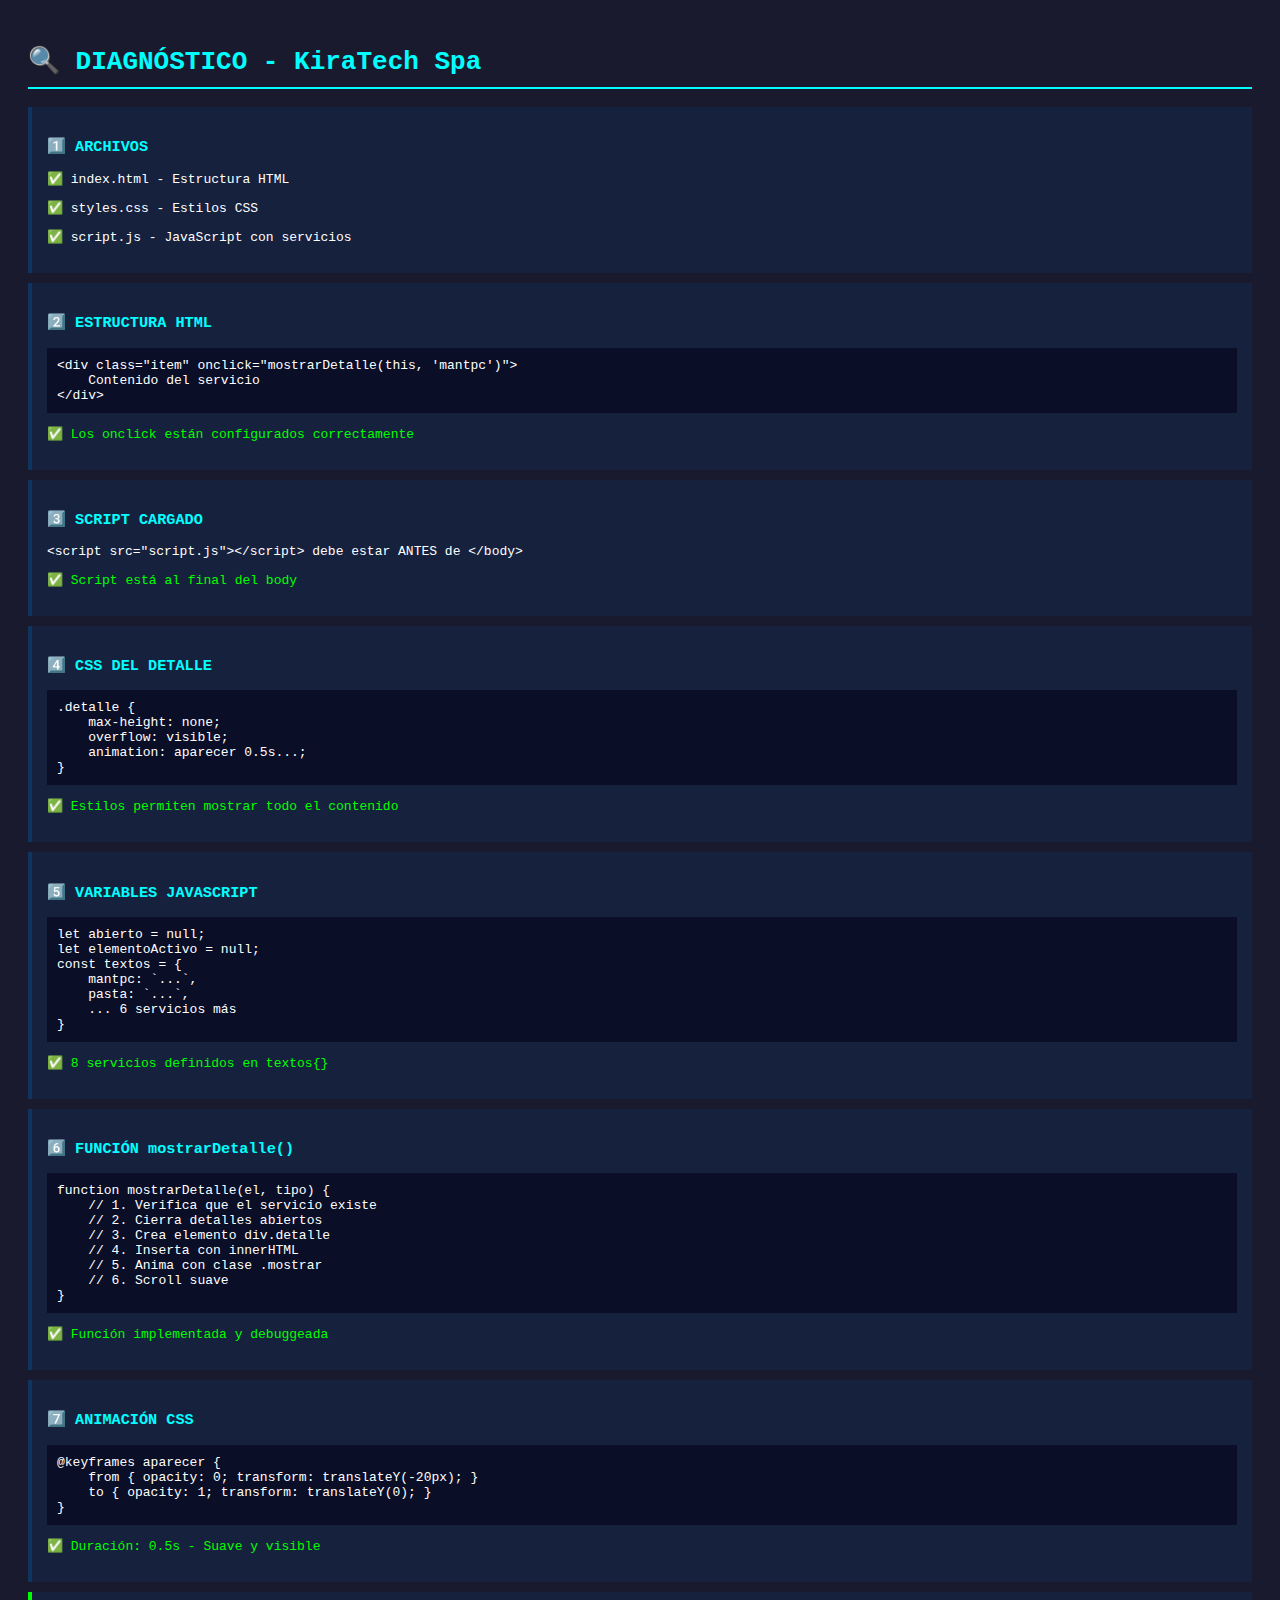
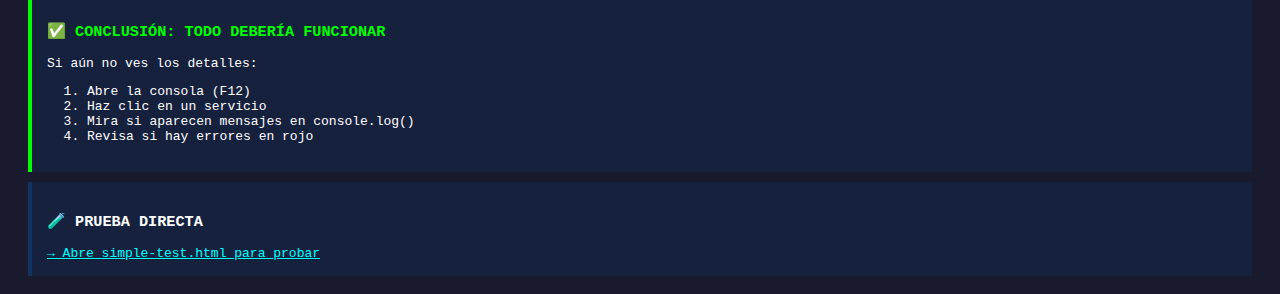
<file: DIAGNOSTICO.html>
<!DOCTYPE html>
<html>
<head>
    <title>Diagnóstico Completo</title>
    <style>
        body { background: #1a1a2e; color: #fff; font-family: monospace; padding: 20px; }
        .box { background: #16213e; padding: 15px; margin: 10px 0; border-left: 4px solid #0f3460; }
        .success { color: #0f0; }
        .error { color: #f00; }
        .info { color: #0ff; }
        h1 { color: #0ff; border-bottom: 2px solid #0ff; padding-bottom: 10px; }
        pre { background: #0a0e27; padding: 10px; overflow-x: auto; }
    </style>
</head>
<body>

<h1>🔍 DIAGNÓSTICO - KiraTech Spa</h1>

<div class="box">
    <h3 class="info">1️⃣ ARCHIVOS</h3>
    <p>✅ index.html - Estructura HTML</p>
    <p>✅ styles.css - Estilos CSS</p>
    <p>✅ script.js - JavaScript con servicios</p>
</div>

<div class="box">
    <h3 class="info">2️⃣ ESTRUCTURA HTML</h3>
    <pre>&lt;div class="item" onclick="mostrarDetalle(this, 'mantpc')"&gt;
    Contenido del servicio
&lt;/div&gt;</pre>
    <p class="success">✅ Los onclick están configurados correctamente</p>
</div>

<div class="box">
    <h3 class="info">3️⃣ SCRIPT CARGADO</h3>
    <p>&lt;script src="script.js"&gt;&lt;/script&gt; debe estar ANTES de &lt;/body&gt;</p>
    <p class="success">✅ Script está al final del body</p>
</div>

<div class="box">
    <h3 class="info">4️⃣ CSS DEL DETALLE</h3>
    <pre>.detalle {
    max-height: none;
    overflow: visible;
    animation: aparecer 0.5s...;
}</pre>
    <p class="success">✅ Estilos permiten mostrar todo el contenido</p>
</div>

<div class="box">
    <h3 class="info">5️⃣ VARIABLES JAVASCRIPT</h3>
    <pre>let abierto = null;
let elementoActivo = null;
const textos = {
    mantpc: `...`,
    pasta: `...`,
    ... 6 servicios más
}</pre>
    <p class="success">✅ 8 servicios definidos en textos{}</p>
</div>

<div class="box">
    <h3 class="info">6️⃣ FUNCIÓN mostrarDetalle()</h3>
    <pre>function mostrarDetalle(el, tipo) {
    // 1. Verifica que el servicio existe
    // 2. Cierra detalles abiertos
    // 3. Crea elemento div.detalle
    // 4. Inserta con innerHTML
    // 5. Anima con clase .mostrar
    // 6. Scroll suave
}</pre>
    <p class="success">✅ Función implementada y debuggeada</p>
</div>

<div class="box">
    <h3 class="info">7️⃣ ANIMACIÓN CSS</h3>
    <pre>@keyframes aparecer {
    from { opacity: 0; transform: translateY(-20px); }
    to { opacity: 1; transform: translateY(0); }
}</pre>
    <p class="success">✅ Duración: 0.5s - Suave y visible</p>
</div>

<div class="box" style="border-left-color: #0f0;">
    <h3 class="success">✅ CONCLUSIÓN: TODO DEBERÍA FUNCIONAR</h3>
    <p>Si aún no ves los detalles:</p>
    <ol>
        <li>Abre la consola (F12)</li>
        <li>Haz clic en un servicio</li>
        <li>Mira si aparecen mensajes en console.log()</li>
        <li>Revisa si hay errores en rojo</li>
    </ol>
</div>

<div class="box">
    <h3>🧪 PRUEBA DIRECTA</h3>
    <a href="simple-test.html" style="color: #0ff; text-decoration: underline;">→ Abre simple-test.html para probar</a>
</div>

</body>
</html>
</file>
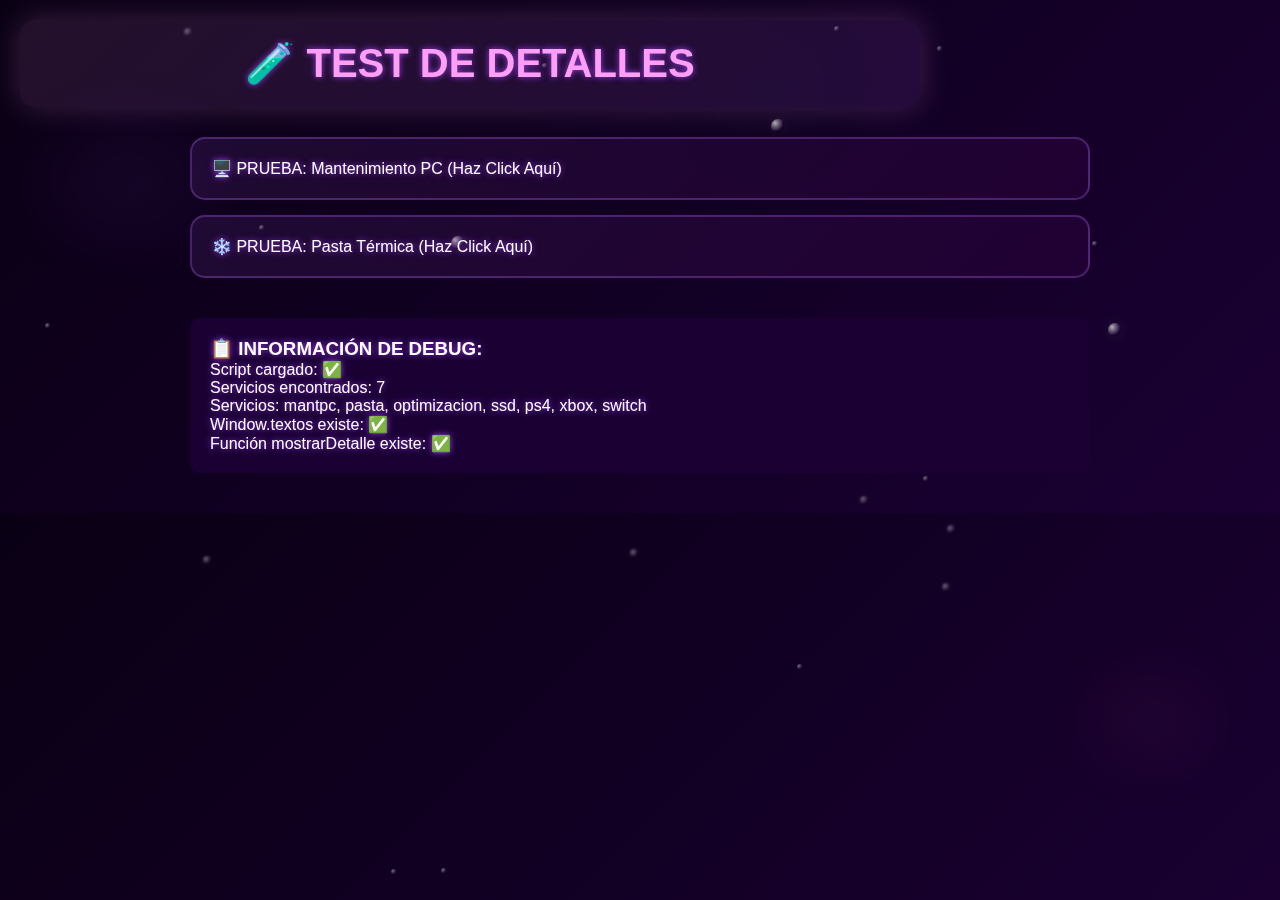
<file: simple-test.html>
<!DOCTYPE html>
<html lang="es">
<head>
    <meta charset="UTF-8">
    <meta name="viewport" content="width=device-width, initial-scale=1.0">
    <title>Test - KiraTech</title>
    <link rel="stylesheet" href="styles.css">
    <style>
        body { overflow-x: hidden; }
        .test-container { width: 90%; max-width: 900px; margin: 30px auto; }
    </style>
</head>
<body>

<h1 style="text-align: center; color: #ff9ff3; margin: 20px;">🧪 TEST DE DETALLES</h1>

<div class="test-container">
    <div class="item" onclick="mostrarDetalle(this, 'mantpc')">
        🖥️ PRUEBA: Mantenimiento PC (Haz Click Aquí)
    </div>
    
    <div class="item" onclick="mostrarDetalle(this, 'pasta')">
        ❄️ PRUEBA: Pasta Térmica (Haz Click Aquí)
    </div>
</div>

<div style="margin: 40px auto; width: 90%; max-width: 900px; padding: 20px; background: #1a0033; border-radius: 10px; color: #fff;">
    <h3>📋 INFORMACIÓN DE DEBUG:</h3>
    <div id="debug"></div>
</div>

<script src="script.js"></script>
<script>
document.getElementById('debug').innerHTML = `
    <p>Script cargado: ✅</p>
    <p>Servicios encontrados: ${Object.keys(textos).length}</p>
    <p>Servicios: ${Object.keys(textos).join(', ')}</p>
    <p>Window.textos existe: ${typeof textos !== 'undefined' ? '✅' : '❌'}</p>
    <p>Función mostrarDetalle existe: ${typeof mostrarDetalle !== 'undefined' ? '✅' : '❌'}</p>
`;
console.log('Servicios:', Object.keys(textos));
console.log('Textos cargados:', !!textos.mantpc);
</script>

</body>
</html>
</file>
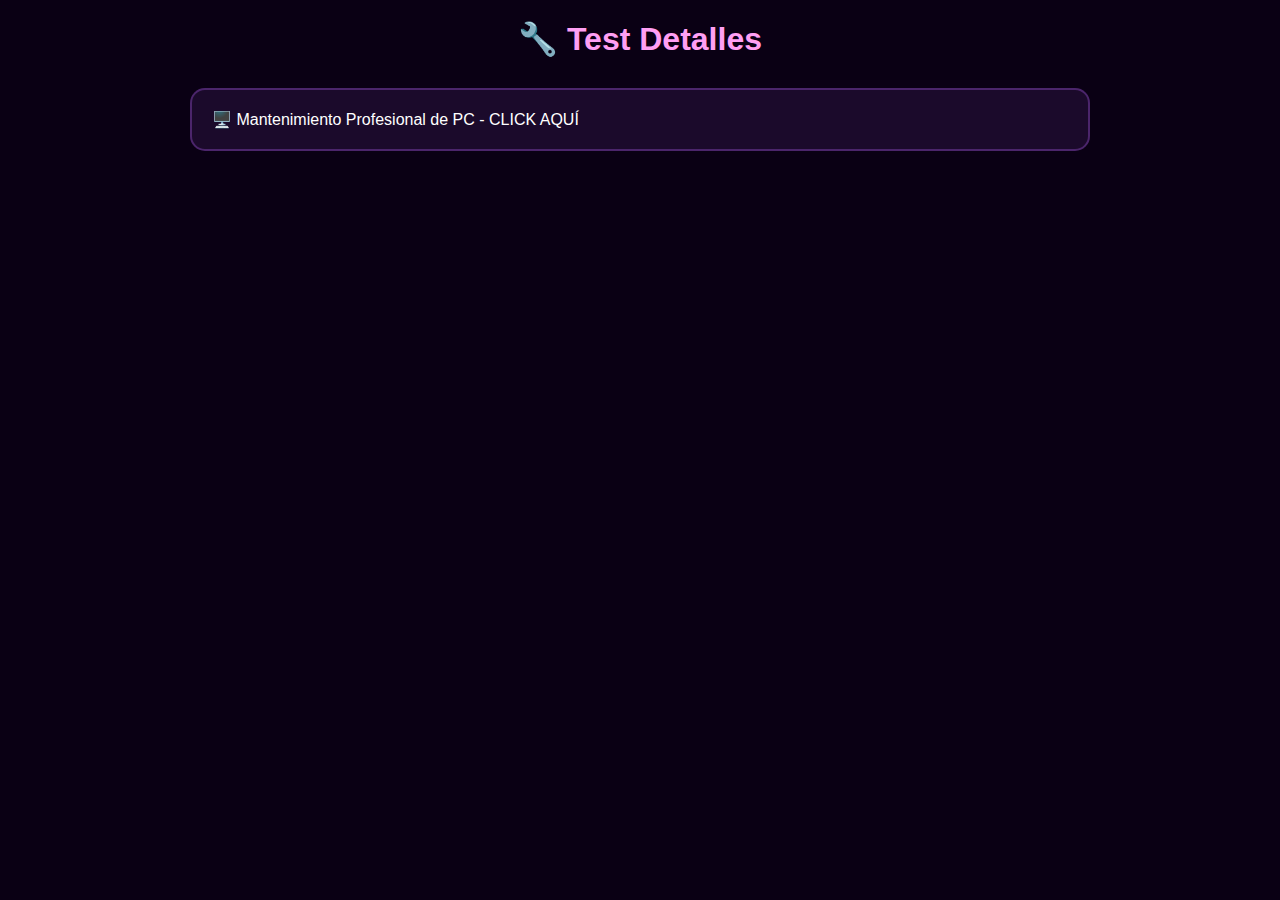
<file: test-detalle.html>
<!DOCTYPE html>
<html lang="es">
<head>
    <meta charset="UTF-8">
    <meta name="viewport" content="width=device-width, initial-scale=1.0">
    <title>Test Detalle - KiraTech Spa</title>
    <style>
        * { margin: 0; padding: 0; box-sizing: border-box; }
        body { background: #0a0014; color: white; font-family: Poppins, sans-serif; overflow-x: hidden; }
        .item { padding: 20px; margin: 15px 0; background: rgba(185,102,255,0.1); border-radius: 15px; cursor: pointer; border: 2px solid rgba(185,102,255,0.3); }
        .item:hover { background: rgba(255,159,243,0.2); border-color: #ff9ff3; }
        .detalle { margin: 15px 0; background: rgba(255,159,243,0.12); padding: 20px; border-radius: 15px; border: 2px solid #ff9ff3; border-left: 6px solid #ff9ff3; max-height: 3000px; overflow: hidden; word-wrap: break-word; width: 100%; box-sizing: border-box; }
        .detalle h3 { color: #ff9ff3; margin-bottom: 15px; font-size: 1.5rem; }
        .detalle p { margin: 12px 0; line-height: 1.8; color: #e0d0ff; }
        .detalle ul { list-style: none; margin: 15px 0; padding: 15px; background: rgba(255,159,243,0.05); border-radius: 10px; border-left: 3px solid #ff9ff3; }
        .detalle li { margin: 8px 0; padding-left: 25px; color: #c0c0ff; position: relative; }
        .detalle li:before { content: '✓'; position: absolute; left: 0; color: #ff9ff3; font-weight: bold; }
        .container { width: 90%; max-width: 900px; margin: 30px auto; }
        h1 { text-align: center; color: #ff9ff3; margin: 20px 0; }
    </style>
</head>
<body>

<h1>🔧 Test Detalles</h1>

<div class="container">
    <div class="item" onclick="mostrarDetalle(this, 'mantpc')">
        🖥️ Mantenimiento Profesional de PC - CLICK AQUÍ
    </div>
</div>

<script src="script.js"></script>
<script>
function mostrarDetalle(el, tipo){
    console.log('Click en:', tipo);
    console.log('Servicio existe:', !!textos[tipo]);
    
    if (!textos[tipo]) {
        console.error(`No existe el servicio: ${tipo}`);
        return;
    }
    
    // Remover detalle anterior si existe
    let detalleExistente = el.nextElementSibling;
    if (detalleExistente && detalleExistente.classList.contains('detalle')) {
        detalleExistente.remove();
        return;
    }
    
    // Crear el elemento
    const contenedor = document.createElement("div");
    contenedor.innerHTML = textos[tipo];
    const detalleDiv = contenedor.firstChild;
    
    console.log('Detalle creado:', detalleDiv.outerHTML.substring(0, 100));
    
    // Insertar
    el.insertAdjacentElement("afterend", detalleDiv);
}
</script>

</body>
</html>
</file>
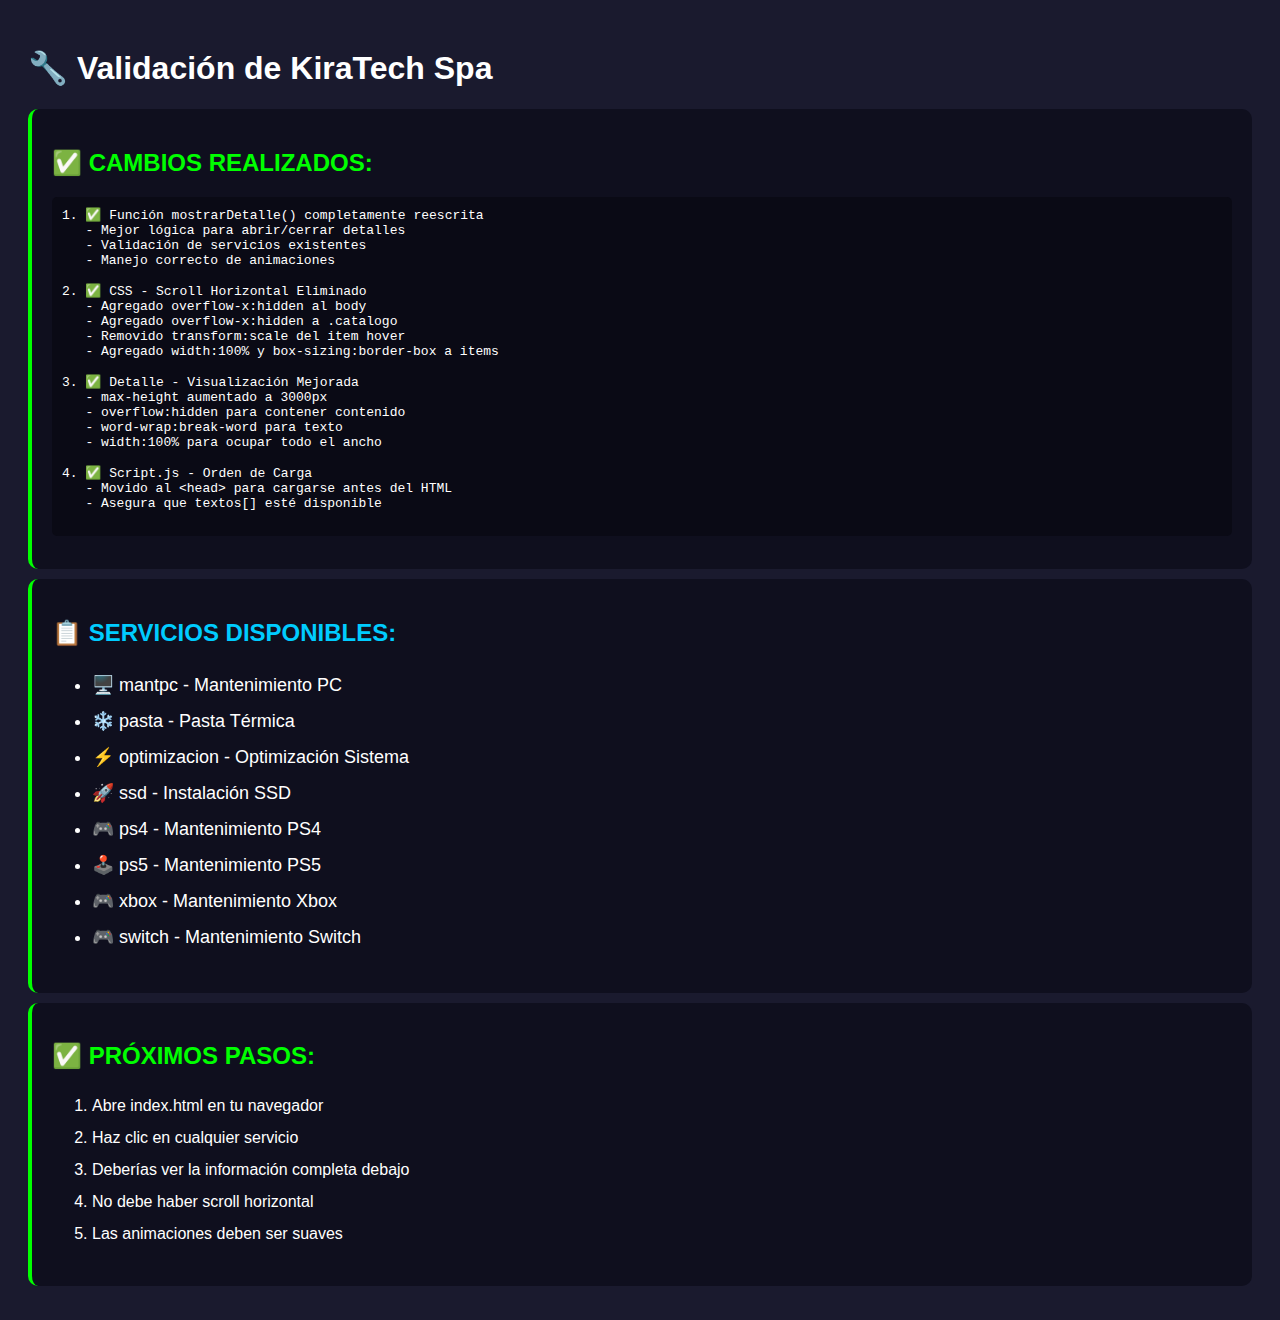
<file: VALIDACION.html>
<!DOCTYPE html>
<html lang="es">
<head>
    <meta charset="UTF-8">
    <title>Validación - KiraTech Spa</title>
    <style>
        body { background:#1a1a2e; color:#fff; font-family:Arial; padding:20px; }
        .success { color:#00ff00; }
        .error { color:#ff0000; }
        .info { color:#00ccff; }
        .box { background:#0f0f1e; padding:20px; margin:10px 0; border-radius:10px; border-left:4px solid #00ff00; }
        pre { overflow-x:auto; background:#0a0a15; padding:10px; border-radius:5px; }
    </style>
</head>
<body>

<h1>🔧 Validación de KiraTech Spa</h1>

<div class="box">
    <h2 class="success">✅ CAMBIOS REALIZADOS:</h2>
    <pre>
1. ✅ Función mostrarDetalle() completamente reescrita
   - Mejor lógica para abrir/cerrar detalles
   - Validación de servicios existentes
   - Manejo correcto de animaciones

2. ✅ CSS - Scroll Horizontal Eliminado
   - Agregado overflow-x:hidden al body
   - Agregado overflow-x:hidden a .catalogo
   - Removido transform:scale del item hover
   - Agregado width:100% y box-sizing:border-box a items

3. ✅ Detalle - Visualización Mejorada
   - max-height aumentado a 3000px
   - overflow:hidden para contener contenido
   - word-wrap:break-word para texto
   - width:100% para ocupar todo el ancho

4. ✅ Script.js - Orden de Carga
   - Movido al &lt;head&gt; para cargarse antes del HTML
   - Asegura que textos[] esté disponible
    </pre>
</div>

<div class="box">
    <h2 class="info">📋 SERVICIOS DISPONIBLES:</h2>
    <ul style="font-size:18px; line-height:2;">
        <li>🖥️ mantpc - Mantenimiento PC</li>
        <li>❄️ pasta - Pasta Térmica</li>
        <li>⚡ optimizacion - Optimización Sistema</li>
        <li>🚀 ssd - Instalación SSD</li>
        <li>🎮 ps4 - Mantenimiento PS4</li>
        <li>🕹️ ps5 - Mantenimiento PS5</li>
        <li>🎮 xbox - Mantenimiento Xbox</li>
        <li>🎮 switch - Mantenimiento Switch</li>
    </ul>
</div>

<div class="box">
    <h2 class="success">✅ PRÓXIMOS PASOS:</h2>
    <ol style="font-size:16px; line-height:2;">
        <li>Abre index.html en tu navegador</li>
        <li>Haz clic en cualquier servicio</li>
        <li>Deberías ver la información completa debajo</li>
        <li>No debe haber scroll horizontal</li>
        <li>Las animaciones deben ser suaves</li>
    </ol>
</div>

</body>
</html>
</file>
<file: styles.css>
*{
    margin:0; padding:0;
    font-family: "Poppins", sans-serif;
    box-sizing:border-box;
}

body{
    background:linear-gradient(135deg, #0a0014 0%, #1a0033 100%);
    color:white;
    text-shadow:0 0 6px #a945ff;
    overflow-x:hidden;
}

/* Efectos de fondo: capas animadas suaves para look profesional sin afectar legibilidad */
body::before,
body::after{
    content:'';
    position:fixed;
    inset:0;
    z-index:-1;
    pointer-events:none;
}

body::before{
    background: radial-gradient(600px 400px at 10% 20%, rgba(159,83,255,0.12), transparent 20%),
                radial-gradient(500px 350px at 90% 80%, rgba(255,99,180,0.10), transparent 18%);
    opacity:0.9;
    filter:blur(40px);
    transform:translateZ(0);
    animation:moveBg1 18s linear infinite;
}

body::after{
    background: radial-gradient(700px 500px at 60% 10%, rgba(37,211,102,0.06), transparent 15%),
                radial-gradient(400px 300px at 30% 80%, rgba(30,144,255,0.04), transparent 12%);
    opacity:0.8;
    filter:blur(60px);
    animation:moveBg2 26s linear infinite;
}

/* Sparkles / destellos para el fondo */
.sparkle{
    position:fixed;
    width:8px;
    height:8px;
    border-radius:50%;
    pointer-events:none;
    z-index:-1;
    opacity:0.0;
    transform:translate3d(0,0,0) scale(1);
    background: radial-gradient(circle at 30% 30%, rgba(255,255,255,0.95), rgba(255,255,255,0.6) 20%, rgba(255,255,255,0.0) 60%);
    filter:blur(0.6px);
    box-shadow:0 0 10px rgba(255,255,255,0.08);
    animation: sparkleFloat 6s ease-in-out infinite, sparklePulse 2.5s ease-in-out infinite;
    will-change: transform, opacity;
}

.sparkle.small{ width:6px; height:6px; filter:blur(0.4px); }
.sparkle.medium{ width:9px; height:9px; filter:blur(0.8px); }
.sparkle.large{ width:14px; height:14px; filter:blur(1.6px); }

@keyframes sparkleFloat{
    0%{ transform: translateY(0) translateX(0) scale(1); }
    50%{ transform: translateY(-18px) translateX(10px) scale(1.05); }
    100%{ transform: translateY(0) translateX(0) scale(1); }
}

@keyframes sparklePulse{
    0%{ opacity:0; }
    20%{ opacity:0.4; }
    50%{ opacity:0.85; }
    80%{ opacity:0.35; }
    100%{ opacity:0; }
}

/* Estado activo: al hacer scroll aumentamos intensidad y rapidez */
.sparkle-active .sparkle{
    animation-duration: 4s, 1.6s; /* float faster, pulse faster */
    opacity:0.6;
    filter: drop-shadow(0 0 8px rgba(255,255,255,0.25));
}

/* Estado estático: pausamos movimientos en la mayoría de destellos pero
   dejamos las partículas grandes con una animación suave para dar vida */
.sparkle-static .sparkle{
    /* base gentle opacity for all */
    opacity:0.42;
    transform: none;
}

/* Pausamos las partículas pequeñas y medianas para reducir distracción */
.sparkle-static .sparkle.small,
.sparkle-static .sparkle.medium{
    animation-play-state: paused;
    opacity:0.45 !important;
    transform: none !important;
}

/* Las partículas grandes mantienen una animación lenta y elegante */
.sparkle-static .sparkle.large{
    animation: sparkleFloatLarge 12s ease-in-out infinite, sparklePulseLarge 6s ease-in-out infinite;
    opacity:0.72 !important;
    filter: drop-shadow(0 0 10px rgba(255,255,255,0.2));
}

/* Ajustes para contraste: aseguramos legibilidad al poner destellos */
body.sparkle-active, body.sparkle-static{
    text-shadow:0 0 6px rgba(169,69,255,0.9);
}

@keyframes moveBg1{
    0%{ transform:translate(0,0) scale(1); }
    50%{ transform:translate(30px,-20px) scale(1.02); }
    100%{ transform:translate(0,0) scale(1); }
}

@keyframes moveBg2{
    0%{ transform:translate(0,0) scale(1); }
    50%{ transform:translate(-40px,30px) scale(1.03); }
    100%{ transform:translate(0,0) scale(1); }
}

@keyframes sparkleFloatLarge{
    0%{ transform: translateY(0) translateX(0) scale(1); }
    50%{ transform: translateY(-40px) translateX(20px) scale(1.06); }
    100%{ transform: translateY(0) translateX(0) scale(1); }
}

@keyframes sparklePulseLarge{
    0%{ opacity:0.32; }
    40%{ opacity:0.9; }
    70%{ opacity:0.48; }
    100%{ opacity:0.32; }
}

/* Logo */
header{
    text-align:center;
    padding:20px;
}

.logo{
    width:180px;
    height:180px;
    border-radius:50%;
    object-fit:cover;
    box-shadow:0 0 25px #b266ff, 0 0 40px #7f2eff;
    animation:flotar 3s infinite ease-in-out;
}

@keyframes flotar{
    0%{ transform:translateY(0); }
    50%{ transform:translateY(-10px); }
    100%{ transform:translateY(0); }
}

/* Títulos */
h1{
    text-align:center;
    font-size:2.5rem;
    margin-top:10px;
    color:#ff9ff3;
    background:linear-gradient(135deg, rgba(255,159,243,0.1) 0%, rgba(185,102,255,0.1) 100%);
    padding:20px;
    border-radius:15px;
    margin:20px auto;
    max-width:900px;
    box-shadow:0 0 30px rgba(255,159,243,0.2);
}

.section-title{
    margin-top:50px;
    margin-bottom:15px;
    text-align:center;
    font-size:2rem;
    color:#ff9ff3;
    text-shadow:0 0 15px #ff9ff3;
    background:linear-gradient(135deg, rgba(255,159,243,0.15) 0%, rgba(185,102,255,0.15) 100%);
    padding:25px 20px;
    border-radius:15px;
    border:2px solid rgba(255,159,243,0.3);
    max-width:90%;
    margin-left:auto;
    margin-right:auto;
    box-shadow:0 0 25px rgba(255,159,243,0.25);
}

/* Contenedores */
.catalogo{
    width:90%;
    max-width:900px;
    margin:30px auto;
    background:linear-gradient(135deg, rgba(26,0,51,0.8) 0%, rgba(10,0,20,0.8) 100%);
    border-radius:20px;
    padding:30px;
    backdrop-filter:blur(10px);
    box-shadow:0 0 30px rgba(255,159,243,0.2), inset 0 0 20px rgba(185,102,255,0.1);
    border:1px solid rgba(255,159,243,0.2);
    overflow-x:hidden;
}

/* Items */
.item{
    padding:20px;
    margin:15px 0;
    background:linear-gradient(135deg, rgba(185,102,255,0.1) 0%, rgba(249, 0, 216, 0.05) 100%);
    border-radius:15px;
    cursor:pointer;
    transition:all 0.3s cubic-bezier(0.34, 1.56, 0.64, 1);
    border:2px solid rgba(185,102,255,0.3);
    position:relative;
    overflow:hidden;
    width:100%;
    box-sizing:border-box;
}

.item::before{
    content:'';
    position:absolute;
    top:0;
    left:-100%;
    width:100%;
    height:100%;
    background:linear-gradient(90deg, transparent, rgba(255,255,255,0.1), transparent);
    transition:left 0.5s;
}

.item:hover{
    border:2px solid #ff9ff3;
    box-shadow:0 0 25px rgba(255,159,243,0.4), inset 0 0 15px rgba(255,159,243,0.1);
    background:linear-gradient(135deg, rgba(255,159,243,0.2) 0%, rgba(185,102,255,0.2) 100%);
}

.item:hover::before{
    left:100%;
}

.item.activo{
    border:2px solid #ff9ff3;
    background:linear-gradient(135deg, rgba(255,159,243,0.25) 0%, rgba(185,102,255,0.15) 100%);
    box-shadow:0 0 25px rgba(255,159,243,0.5);
}

.detalle{
    margin:15px 0 20px 0;
    background:linear-gradient(135deg, rgba(255,159,243,0.12) 0%, rgba(185,102,255,0.08) 100%);
    padding:20px;
    border-radius:15px;
    border:2px solid #ff9ff3;
    border-left:6px solid #ff9ff3;
    border-right:6px solid #b266ff;
    max-height:none;
    opacity:1;
    overflow:visible;
    box-shadow:0 8px 32px rgba(255,159,243,0.3), inset 0 0 15px rgba(255,159,243,0.08);
    word-wrap:break-word;
    box-sizing:border-box;
    width:100%;
    animation:aparecer 0.5s cubic-bezier(0.34, 1.56, 0.64, 1) forwards;
}

.detalle.mostrar{
    animation:aparecer 0.5s cubic-bezier(0.34, 1.56, 0.64, 1) forwards;
}

.detalle.ocultar{
    animation:desaparecer 0.3s cubic-bezier(0.645, 0.045, 0.355, 1) forwards;
}

.detalle h3{
    color:#ff9ff3;
    margin-bottom:15px;
    font-size:1.5rem;
    font-weight:700;
    text-shadow:0 0 10px rgba(255,159,243,0.4);
}

.detalle p{
    margin:12px 0;
    line-height:1.8;
    color:#e0d0ff;
    font-size:0.95rem;
}

.detalle p strong{
    color:#ff9ff3;
    font-weight:600;
}

.detalle ul{
    list-style:none;
    margin:15px 0;
    padding:15px;
    background:rgba(255,159,243,0.05);
    border-radius:10px;
    border-left:3px solid #ff9ff3;
}

.detalle li{
    margin:8px 0;
    padding-left:25px;
    color:#c0c0ff;
    position:relative;
    transition:all 0.2s ease;
}

.detalle li:before{
    content:'✓';
    position:absolute;
    left:0;
    color:#ff9ff3;
    font-weight:bold;
}

.detalle li:hover{
    color:#ff9ff3;
    padding-left:30px;
}

@keyframes aparecer{
    from { 
        opacity:0; 
        transform:translateY(-20px);
    }
    to { 
        opacity:1; 
        transform:translateY(0);
    }
}

@keyframes desaparecer{
    from { 
        opacity:1; 
        transform:translateY(0);
    }
    to { 
        opacity:0; 
        transform:translateY(-20px);
    }
}

footer{
    text-align:center;
    padding:30px 10px;
    font-size:1.2rem;
    margin-top:40px;
}

/* CTA Section */
.cta-section{
    width:90%;
    max-width:900px;
    margin:60px auto 20px auto;
    background:linear-gradient(135deg, rgba(255,159,243,0.15) 0%, rgba(185,102,255,0.15) 100%);
    border-radius:20px;
    padding:40px 20px;
    text-align:center;
    border:2px solid #ff9ff3;
    box-shadow:0 0 30px rgba(255,159,243,0.3);
    animation:brillar 3s ease-in-out infinite;
}

@keyframes brillar{
    0%, 100%{ box-shadow:0 0 30px rgba(255,159,243,0.3); }
    50%{ box-shadow:0 0 50px rgba(255,159,243,0.6); }
}

.cta-section h2{
    color:#ff9ff3;
    font-size:1.8rem;
    margin-bottom:15px;
    text-shadow:0 0 10px rgba(255,159,243,0.4);
}

.cta-texto{
    font-size:1.3rem;
    color:#ff9ff3;
    margin:15px 0;
    font-weight:500;
}

.btn-whatsapp{
    display:inline-block;
    background:linear-gradient(135deg, #25d366 0%, #128c4e 100%);
    color:white;
    padding:15px 40px;
    border-radius:50px;
    text-decoration:none;
    font-size:1.1rem;
    font-weight:600;
    margin:20px 0;
    transition:all 0.3s cubic-bezier(0.34, 1.56, 0.64, 1);
    box-shadow:0 5px 20px rgba(37,211,102,0.4);
    border:none;
    cursor:pointer;
}

.btn-facebook{
    display:inline-block;
    background:linear-gradient(135deg, #1877f2 0%, #145dbf 100%);
    color:white;
    padding:12px 32px;
    border-radius:50px;
    text-decoration:none;
    font-size:1.05rem;
    font-weight:700;
    margin-left:12px;
    box-shadow:0 6px 20px rgba(24,119,242,0.2);
}
.btn-facebook:hover{ transform:translateY(-3px); box-shadow:0 10px 30px rgba(24,119,242,0.35); }

.btn-whatsapp:hover{
    transform:scale(1.1) translateY(-3px);
    box-shadow:0 10px 30px rgba(37,211,102,0.6);
    background:linear-gradient(135deg, #128c4e 0%, #25d366 100%);
}

.cta-subtext{
    color:#c0c0ff;
    font-size:0.95rem;
    margin-top:20px;
}

/* Botón WhatsApp Flotante */
.whatsapp-float{
    position:fixed;
    bottom:30px;
    right:30px;
    width:60px;
    height:60px;
    background:linear-gradient(135deg, #25d366 0%, #128c4e 100%);
    border-radius:50%;
    display:flex;
    align-items:center;
    justify-content:center;
    font-size:2rem;
    text-decoration:none;
    box-shadow:0 5px 30px rgba(37,211,102,0.5);
    animation:flotarWhatsapp 3s ease-in-out infinite;
    transition:all 0.3s cubic-bezier(0.34, 1.56, 0.64, 1);
    z-index:999;
}

/* Small reserve button inside items */
.reserve-btn{
    display:inline-block;
    margin-top:10px;
    background:linear-gradient(135deg, #ff9ff3 0%, #b266ff 100%);
    color:#1a0014;
    padding:8px 14px;
    border-radius:12px;
    font-weight:700;
    text-decoration:none;
    font-size:0.9rem;
    box-shadow:0 6px 18px rgba(178,103,255,0.18);
}
.reserve-btn:hover{ transform:translateY(-3px); }

.whatsapp-float:hover{
    transform:scale(1.15);
    box-shadow:0 10px 40px rgba(37,211,102,0.8);
}

/* Testimonios */
.testimonios{
    width:90%;
    max-width:1000px;
    margin:40px auto;
    display:grid;
    grid-template-columns:repeat(auto-fit, minmax(280px, 1fr));
    gap:20px;
}

.testimonio{
    background:rgba(185,102,255,0.1);
    border:1px solid #b266ff;
    border-radius:15px;
    padding:25px;
    transition:all 0.3s cubic-bezier(0.34, 1.56, 0.64, 1);
    animation:aparecer 0.6s ease-out;
}

.testimonio:hover{
    transform:translateY(-5px);
    box-shadow:0 10px 30px rgba(185,102,255,0.3);
    border-color:#ff9ff3;
    background:rgba(255,159,243,0.1);
}

.estrellas{
    font-size:1.3rem;
    margin-bottom:10px;
    letter-spacing:2px;
}

.testimonio p{
    color:#d0d0ff;
    line-height:1.6;
    margin:10px 0;
    font-style:italic;
}

.autor{
    color:#ff9ff3;
    font-weight:600;
    font-style:normal;
    margin-top:15px;
}

@media(max-width:768px){
    h1{
        font-size:2rem;
    }
    
    .section-title{
        font-size:1.5rem;
    }
    
    .catalogo{
        width:95%;
        padding:15px;
    }
    
    .item{
        padding:12px;
        font-size:0.95rem;
    }
    
    .detalle{
        padding:15px;
    }
    
    .detalle h3{
        font-size:1.1rem;
    }
    
    .cta-section{
        margin:40px auto;
        padding:30px 15px;
    }
    
    .btn-whatsapp{
        padding:12px 30px;
        font-size:1rem;
    }
    
    .whatsapp-float{
        bottom:20px;
        right:20px;
        width:55px;
        height:55px;
        font-size:1.5rem;
    }
    
    .testimonios{
        grid-template-columns:1fr;
    }
}
</file>
